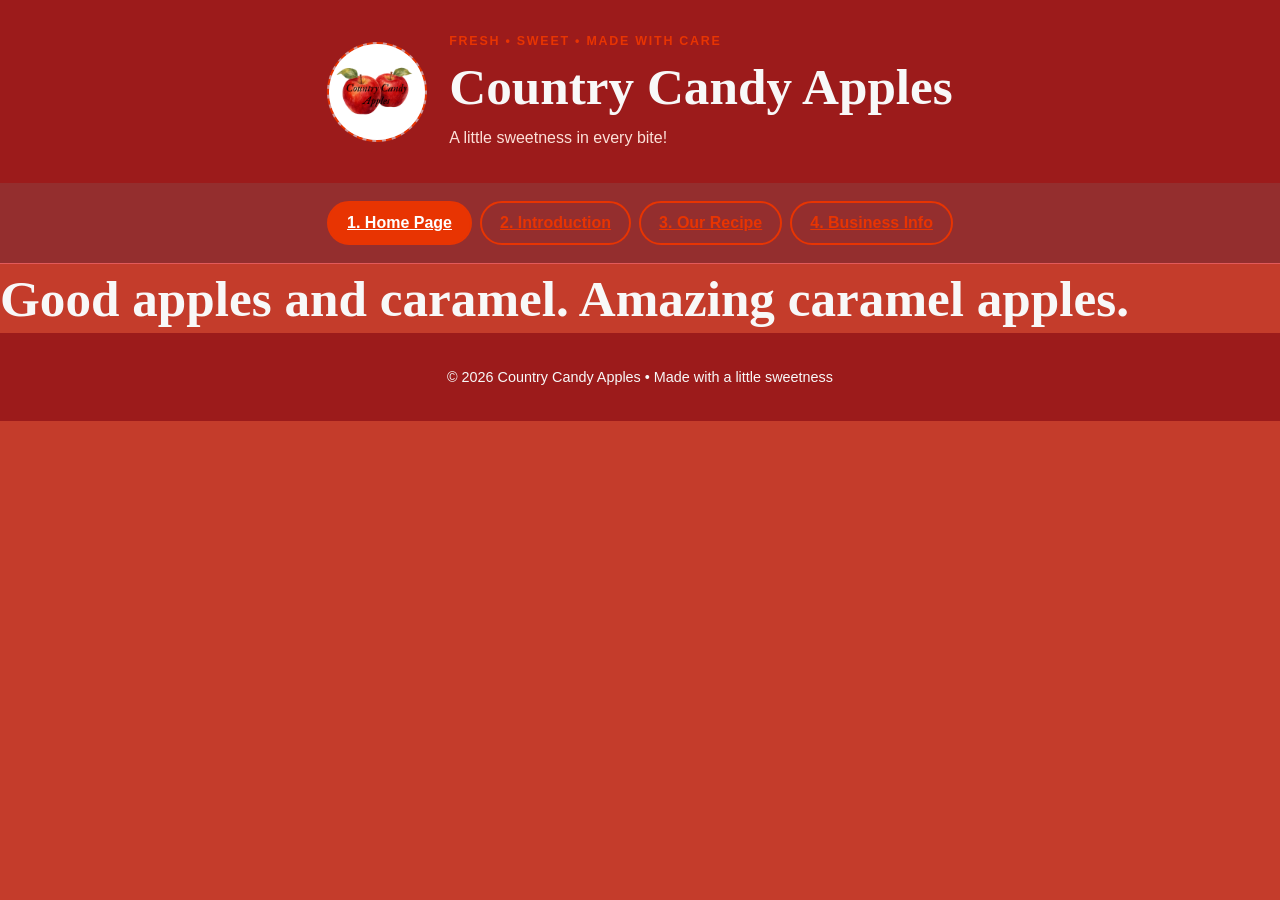
<file: Index.HTML>
<!DOCTYPE html>
<html lang="en">
<head>
  <meta charset="UTF-8">
  <meta name="viewport" content="width=device-width, initial-scale=1.0">
  <title>Country Candy Apples</title>
  <link rel="stylesheet" href="style.css">
</head>
<body>
  <header class="site-header">
    <div class="logo-placeholder">
      <img src="images/logo.png" alt="Caramel apples made by our business" class="logo-image">
    </div>
    <div>
      <p class="eyebrow">FRESH • SWEET • MADE WITH CARE</p>
      <h1 contenteditable="true">Country Candy Apples</h1>
      <p class="tagline" contenteditable="true">A little sweetness in every bite!</p>
    </div>
  </header>

<nav class="tabs" aria-label="Website pages">
  <a href="Index.HTML" class="tab-button active" aria-current="page">1. Home Page</a>
  <a href="Introduction.HTML" class="tab-button">2. Introduction</a>
  <a href="Our Recipe.HTML" class="tab-button">3. Our Recipe</a>
  <a href="Buissiness Info.HTML" class="tab-button">4. Business Info</a>
</nav>

<h1> Good apples and caramel. Amazing caramel apples.</h1>

      <footer>
    <p contenteditable="true">© 2026 Country Candy Apples • Made with a little sweetness</p>
  </footer>
  <script src="script.js"></script>
</body>
</html>
</file>
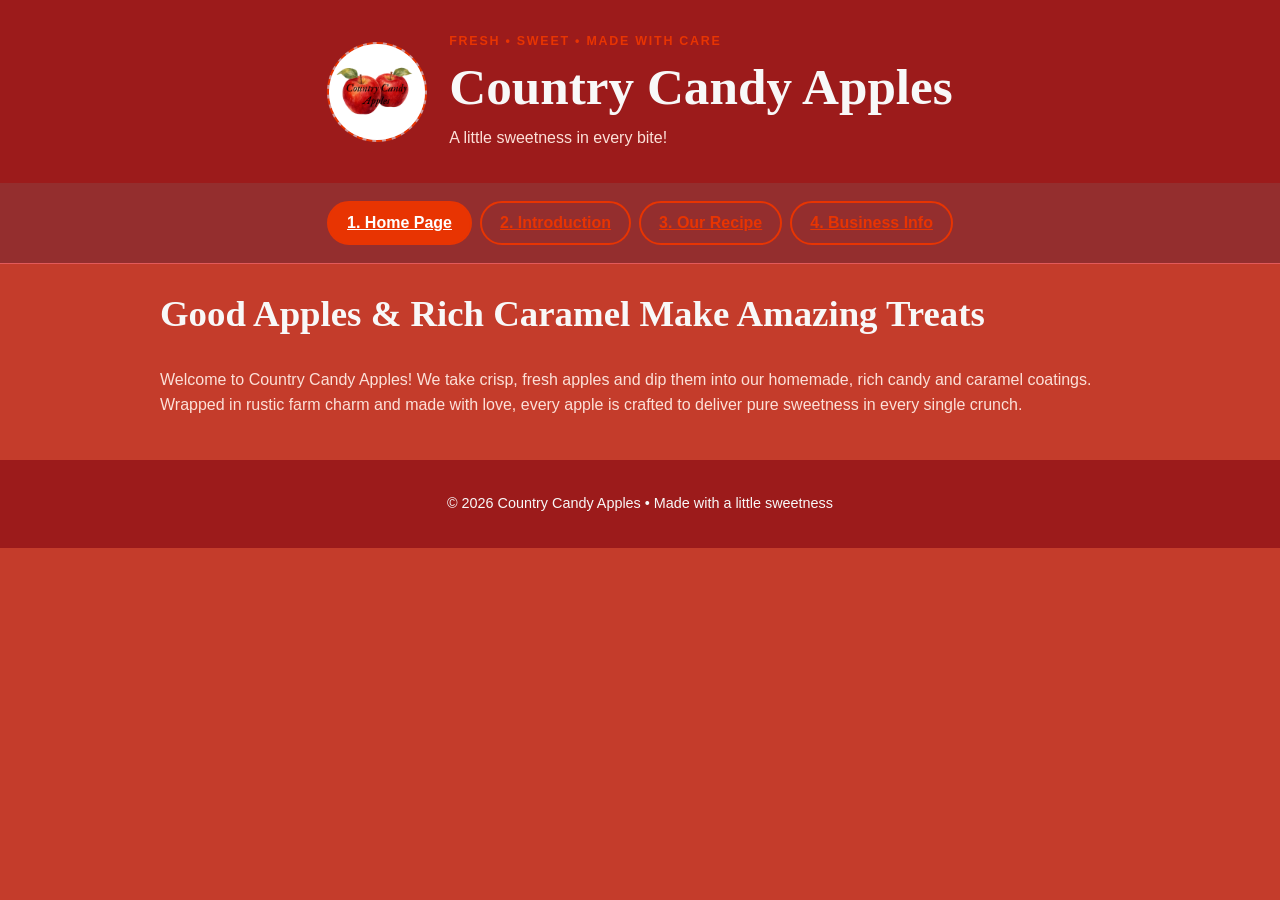
<file: index.html>
<!DOCTYPE html>
<html lang="en">
<head>
  <meta charset="UTF-8">
  <meta name="viewport" content="width=device-width, initial-scale=1.0">
  <title>Country Candy Apples</title>
  <link rel="stylesheet" href="style.css">
</head>
<body>
  <header class="site-header">
    <div class="logo-placeholder">
      <img src="images/logo.png" alt="Caramel apples made by our business" class="logo-image">
    </div>
    <div>
      <p class="eyebrow">FRESH • SWEET • MADE WITH CARE</p>
      <h1 contenteditable="true">Country Candy Apples</h1>
      <p class="tagline" contenteditable="true">A little sweetness in every bite!</p>
    </div>
  </header>

<nav class="tabs" aria-label="Website pages">
  <a href="index.html" class="tab-button active" aria-current="page">1. Home Page</a>
  <a href="introduction.html" class="tab-button">2. Introduction</a>
  <a href="our-recipes.html" class="tab-button">3. Our Recipe</a>
  <a href="business-info.html" class="tab-button">4. Business Info</a>
</nav>

<main class="content-section">
  <h2>Good Apples & Rich Caramel Make Amazing Treats</h2>
  <p>Welcome to Country Candy Apples! We take crisp, fresh apples and dip them into our homemade, rich candy and caramel coatings. Wrapped in rustic farm charm and made with love, every apple is crafted to deliver pure sweetness in every single crunch.</p>
</main>
  
  <footer>
    <p contenteditable="true">© 2026 Country Candy Apples • Made with a little sweetness</p>
  </footer>
  <script src="script.js"></script>
</body>
</html>
</file>
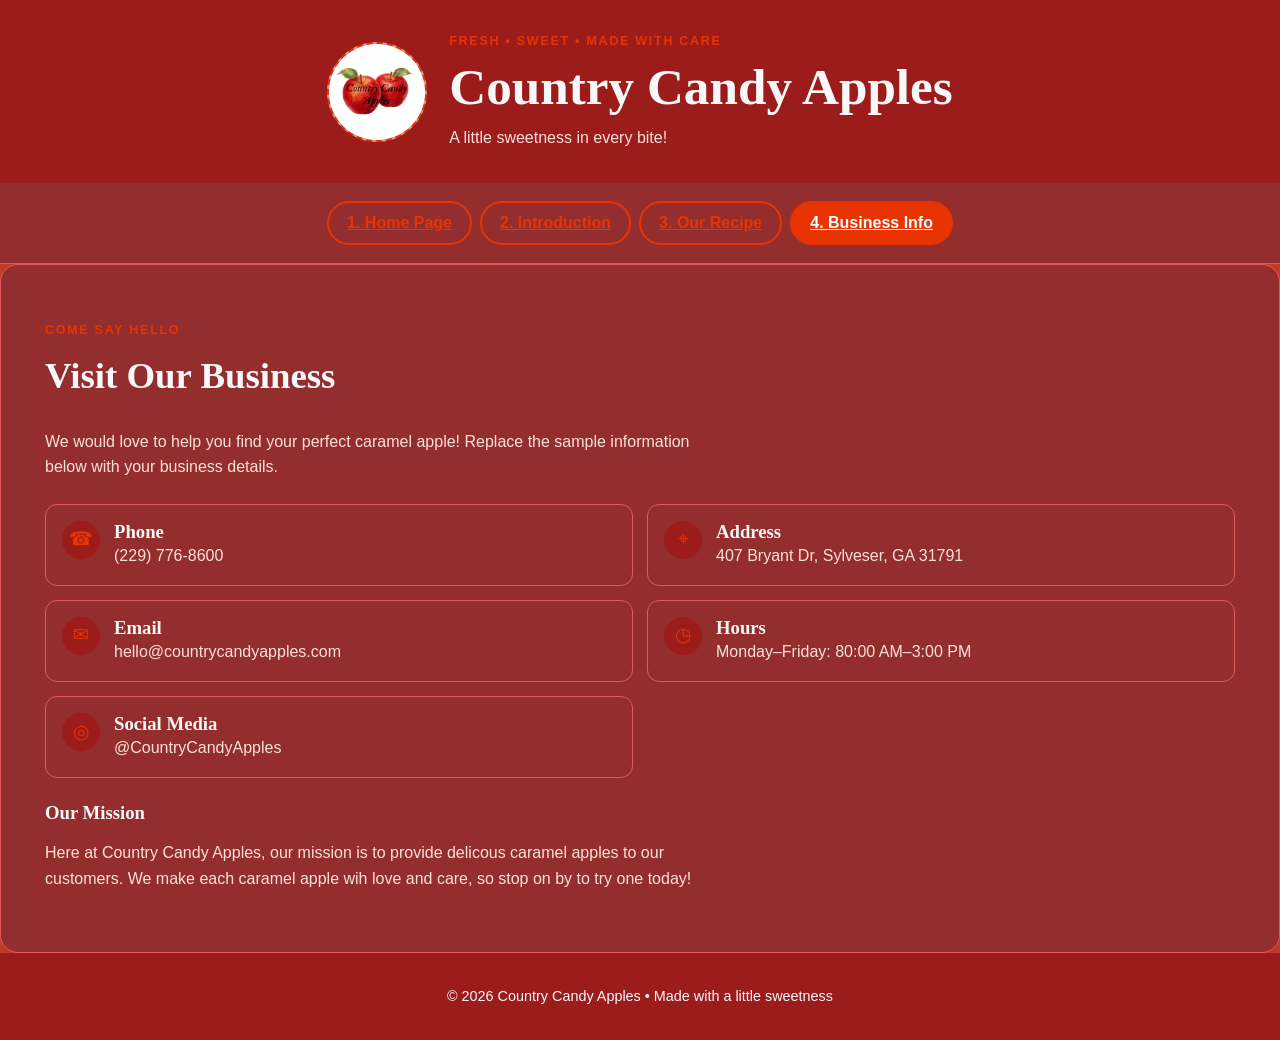
<file: Buissiness Info.HTML>
<!DOCTYPE html>
<html lang="en">
<head>
  <meta charset="UTF-8">
  <meta name="viewport" content="width=device-width, initial-scale=1.0">
  <title>Business Info</title>
  <link rel="stylesheet" href="style.css">
</head>
<body>
  <header class="site-header">
    <div class="logo-placeholder">
      <img src="images/logo.png" alt="Caramel apples made by our business" class="logo-image">
    </div>
    <div>
      <p class="eyebrow">FRESH • SWEET • MADE WITH CARE</p>
      <h1 contenteditable="true">Country Candy Apples</h1>
      <p class="tagline" contenteditable="true">A little sweetness in every bite!</p>
    </div>
  </header>

<nav class="tabs" aria-label="Website pages">
  <a href="Index.HTML" class="tab-button" aria-current="page">1. Home Page</a>
  <a href="Introduction.HTML" class="tab-button">2. Introduction</a>
  <a href="Our Recipe.HTML" class="tab-button">3. Our Recipe</a>
  <a href="Buissiness Info.HTML" class="tab-button active" aria-current="page">4. Business Info</a>
</nav>

<section class="page" id="contact">
      <div class="content-card">
        <p class="section-label">COME SAY HELLO</p>
        <h2 contenteditable="true">Visit Our Business</h2>
        <p contenteditable="true">We would love to help you find your perfect caramel apple! Replace the sample information below with your business details.</p>
        <div class="contact-list">
          <div class="contact-item"><span class="contact-icon">☎</span><div><h3>Phone</h3><p contenteditable="true">(229) 776-8600</p></div></div>
          <div class="contact-item"><span class="contact-icon">⌖</span><div><h3>Address</h3><p contenteditable="true">407 Bryant Dr, Sylveser, GA 31791</p></div></div>
          <div class="contact-item"><span class="contact-icon">✉</span><div><h3>Email</h3><p contenteditable="true">hello@countrycandyapples.com</p></div></div>
          <div class="contact-item"><span class="contact-icon">◷</span><div><h3>Hours</h3><p contenteditable="true">Monday–Friday: 80:00 AM–3:00 PM</p></div></div>
          <div class="contact-item"><span class="contact-icon">◎</span><div><h3>Social Media</h3><p contenteditable="true">@CountryCandyApples</p></div></div>
        </div>
        <h3 contenteditable="true">Our Mission</h3>
        <p contenteditable="true">Here at Country Candy Apples, our mission is to provide delicous caramel apples to our customers. We make each caramel apple wih love and care, so stop on by to try one today!</p>
      </div>
    </section>
  </main>

  <footer>
    <p contenteditable="true">© 2026 Country Candy Apples • Made with a little sweetness</p>
  </footer>

  <script src="script.js"></script>
</body>
</html>
</file>
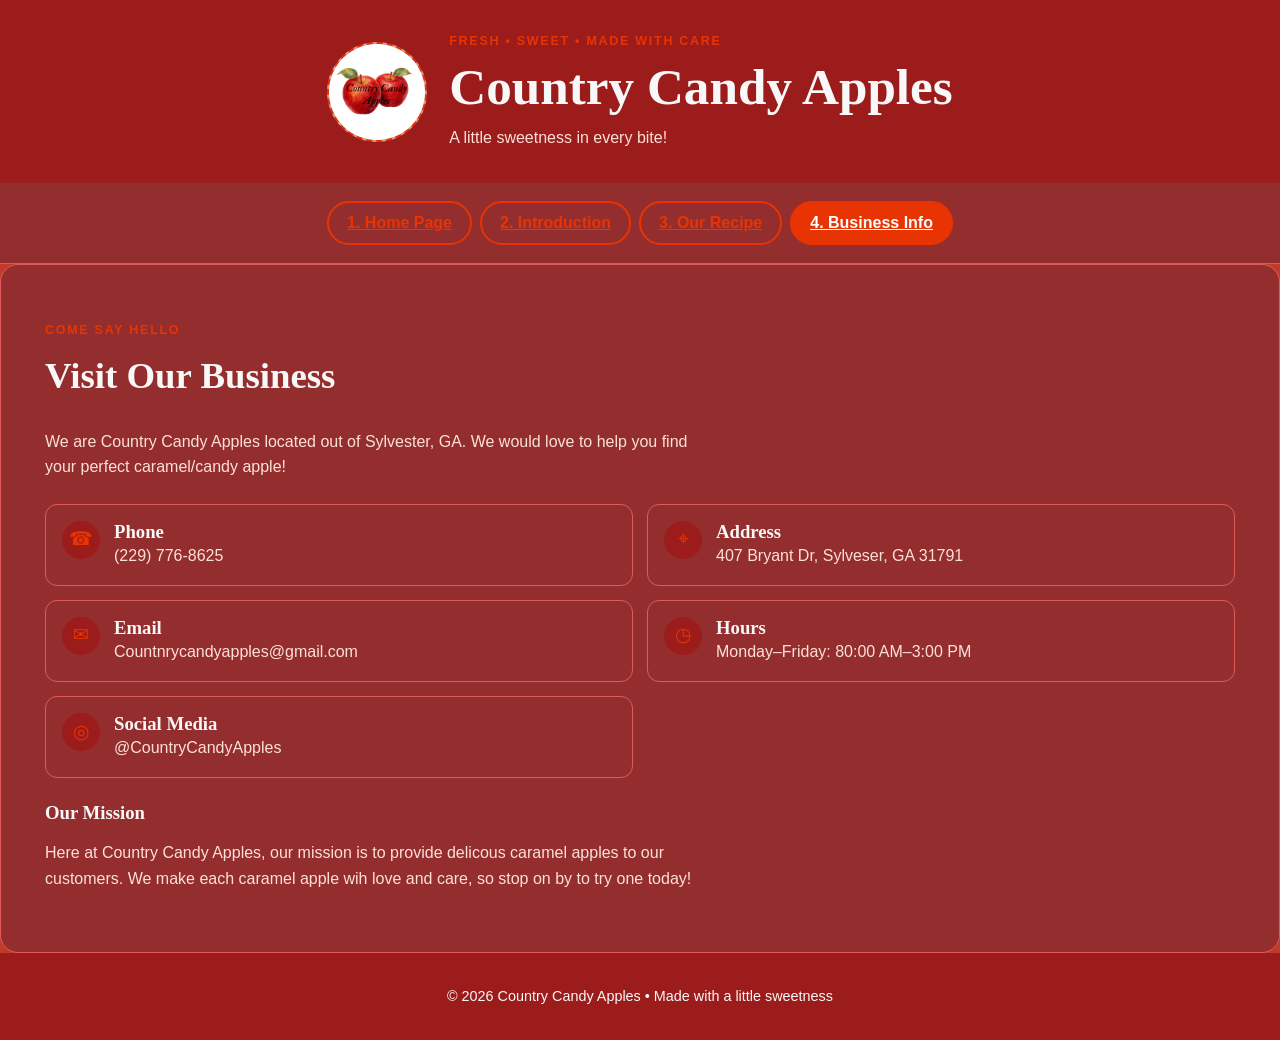
<file: business-info.html>
<!DOCTYPE html>
<html lang="en">
<head>
  <meta charset="UTF-8">
  <meta name="viewport" content="width=device-width, initial-scale=1.0">
  <title>Business Info</title>
  <link rel="stylesheet" href="style.css">
</head>
<body>
  <header class="site-header">
    <div class="logo-placeholder">
      <img src="images/logo.png" alt="Caramel apples made by our business" class="logo-image">
    </div>
    <div>
      <p class="eyebrow">FRESH • SWEET • MADE WITH CARE</p>
      <h1 contenteditable="true">Country Candy Apples</h1>
      <p class="tagline" contenteditable="true">A little sweetness in every bite!</p>
    </div>
  </header>

<nav class="tabs" aria-label="Website pages">
  <a href="index.html" class="tab-button">1. Home Page</a>
  <a href="introduction.html" class="tab-button">2. Introduction</a>
  <a href="our-recipes.html" class="tab-button">3. Our Recipe</a>
  <a href="business-info.html" class="tab-button active" aria-current="page">4. Business Info</a>
</nav>
  
<section class="page" id="contact">
      <div class="content-card">
        <p class="section-label">COME SAY HELLO</p>
        <h2 contenteditable="true">Visit Our Business</h2>
        <p contenteditable="true">We are Country Candy Apples located out of Sylvester, GA. We would love to help you find your perfect caramel/candy apple!</p>
        <div class="contact-list">
          <div class="contact-item"><span class="contact-icon">☎</span><div><h3>Phone</h3><p contenteditable="true">(229) 776-8625</p></div></div>
          <div class="contact-item"><span class="contact-icon">⌖</span><div><h3>Address</h3><p contenteditable="true">407 Bryant Dr, Sylveser, GA 31791</p></div></div>
          <div class="contact-item"><span class="contact-icon">✉</span><div><h3>Email</h3><p contenteditable="true">Countnrycandyapples@gmail.com</p></div></div>
          <div class="contact-item"><span class="contact-icon">◷</span><div><h3>Hours</h3><p contenteditable="true">Monday–Friday: 80:00 AM–3:00 PM</p></div></div>
          <div class="contact-item"><span class="contact-icon">◎</span><div><h3>Social Media</h3><p contenteditable="true">@CountryCandyApples</p></div></div>
        </div>
        <h3 contenteditable="true">Our Mission</h3>
        <p contenteditable="true">Here at Country Candy Apples, our mission is to provide delicous caramel apples to our customers. We make each caramel apple wih love and care, so stop on by to try one today!</p>
      </div>
    </section>
  </main>

  <footer>
    <p contenteditable="true">© 2026 Country Candy Apples • Made with a little sweetness</p>
  </footer>

  <script src="script.js"></script>
</body>
</html>
</file>
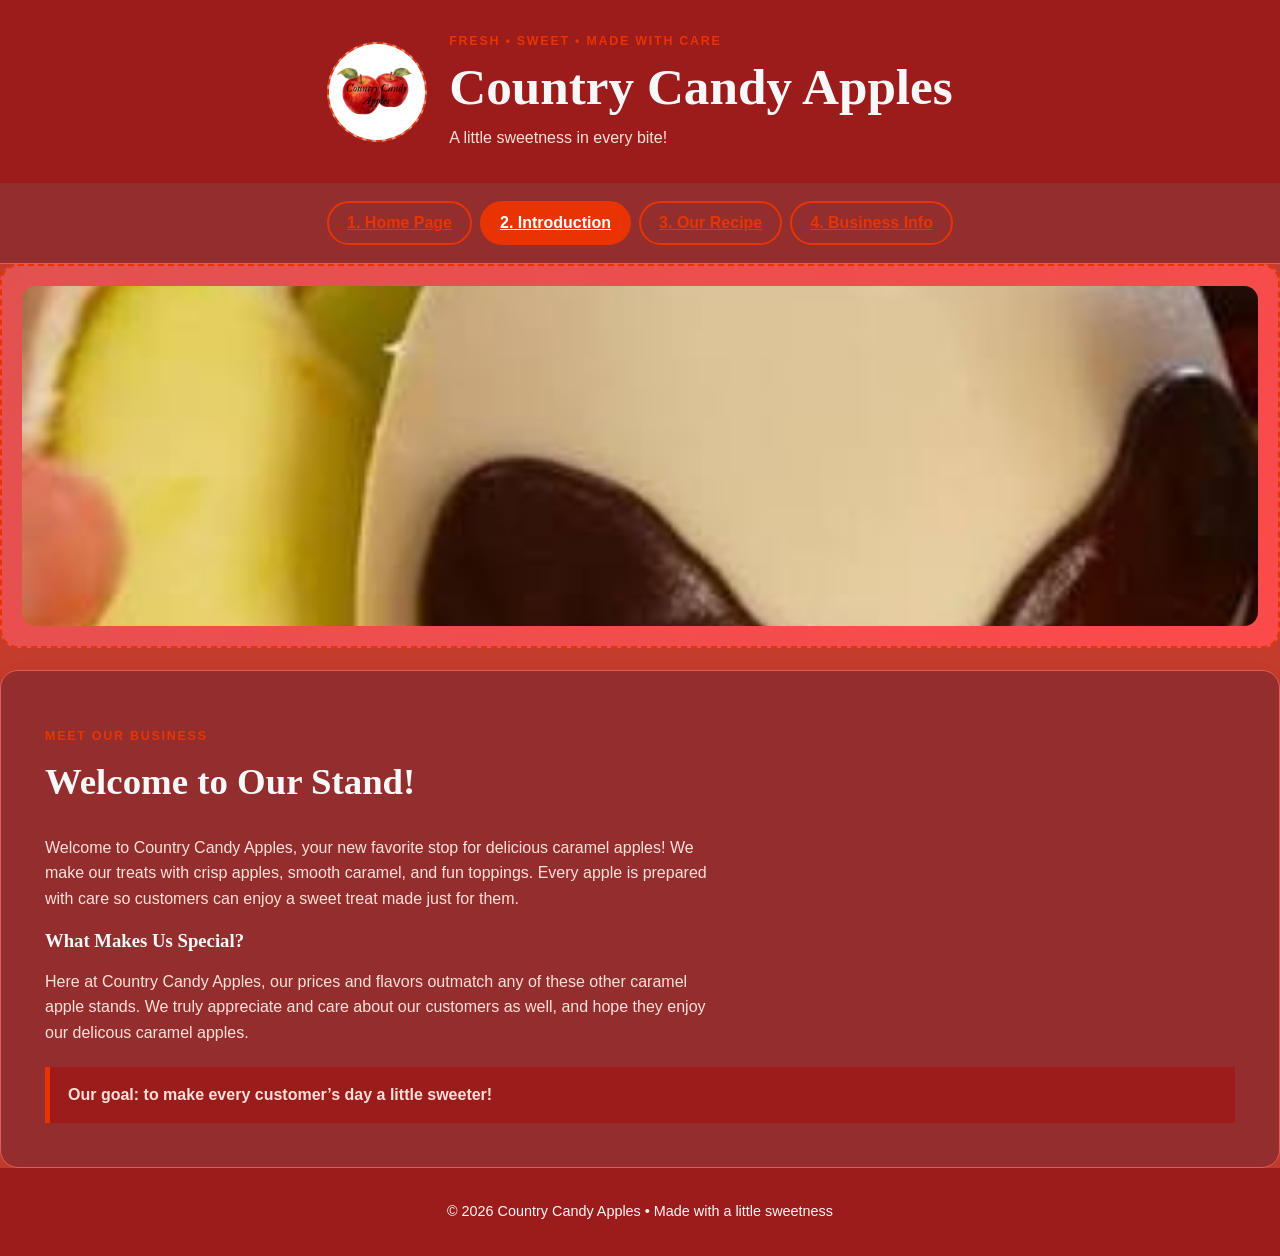
<file: Introduction.HTML>
<!DOCTYPE html>
<html lang="en">
<head>
  <meta charset="UTF-8">
  <meta name="viewport" content="width=device-width, initial-scale=1.0">
  <title> Who we are</title>
  <link rel="stylesheet" href="style.css">
</head>
<body>
  <header class="site-header">
    <div class="logo-placeholder">
      <img src="images/logo.png" alt="Caramel apples made by our business" class="logo-image">
    </div>
    <div>
      <p class="eyebrow">FRESH • SWEET • MADE WITH CARE</p>
      <h1 contenteditable="true">Country Candy Apples</h1>
      <p class="tagline" contenteditable="true">A little sweetness in every bite!</p>
    </div>
  </header>

<nav class="tabs" aria-label="Website pages">
  <a href="Index.HTML" class="tab-button actve" aria-current="page">1. Home Page</a>
  <a href="Introduction.HTML" class="tab-button active" aria-current="page">2. Introduction</a>
  <a href="Our Recipe.HTML" class="tab-button">3. Our Recipe</a>
  <a href="Buissiness Info.HTML" class="tab-button">4. Business Info</a>
</nav>

   <section class="page active" id="home">
      <div class="hero-image image-placeholder" role="img" aria-label="Caramel apple image placeholder">
        <img src="images/apple.png" alt="Our caramel apples">
      </div>
      <div class="content-card">
        <p class="section-label">MEET OUR BUSINESS</p>
        <h2 contenteditable="true">Welcome to Our Stand!</h2>
        <p contenteditable="true">Welcome to Country Candy Apples, your new favorite stop for delicious caramel apples! We make our treats with crisp apples, smooth caramel, and fun toppings. Every apple is prepared with care so customers can enjoy a sweet treat made just for them.</p>
        <h3 contenteditable="true">What Makes Us Special?</h3>
        <p contenteditable="true">Here at Country Candy Apples, our prices and flavors outmatch any of these other caramel apple stands. We truly appreciate  and care about our customers as well, and hope they enjoy our delicous caramel apples.</p>
        <div class="callout" contenteditable="true">Our goal: to make every customer’s day a little sweeter!</div>
      </div>
    </section>

  <footer>
    <p contenteditable="true">© 2026 Country Candy Apples • Made with a little sweetness</p>
  </footer>

  <script src="script.js"></script>
</body>
</html>
</file>
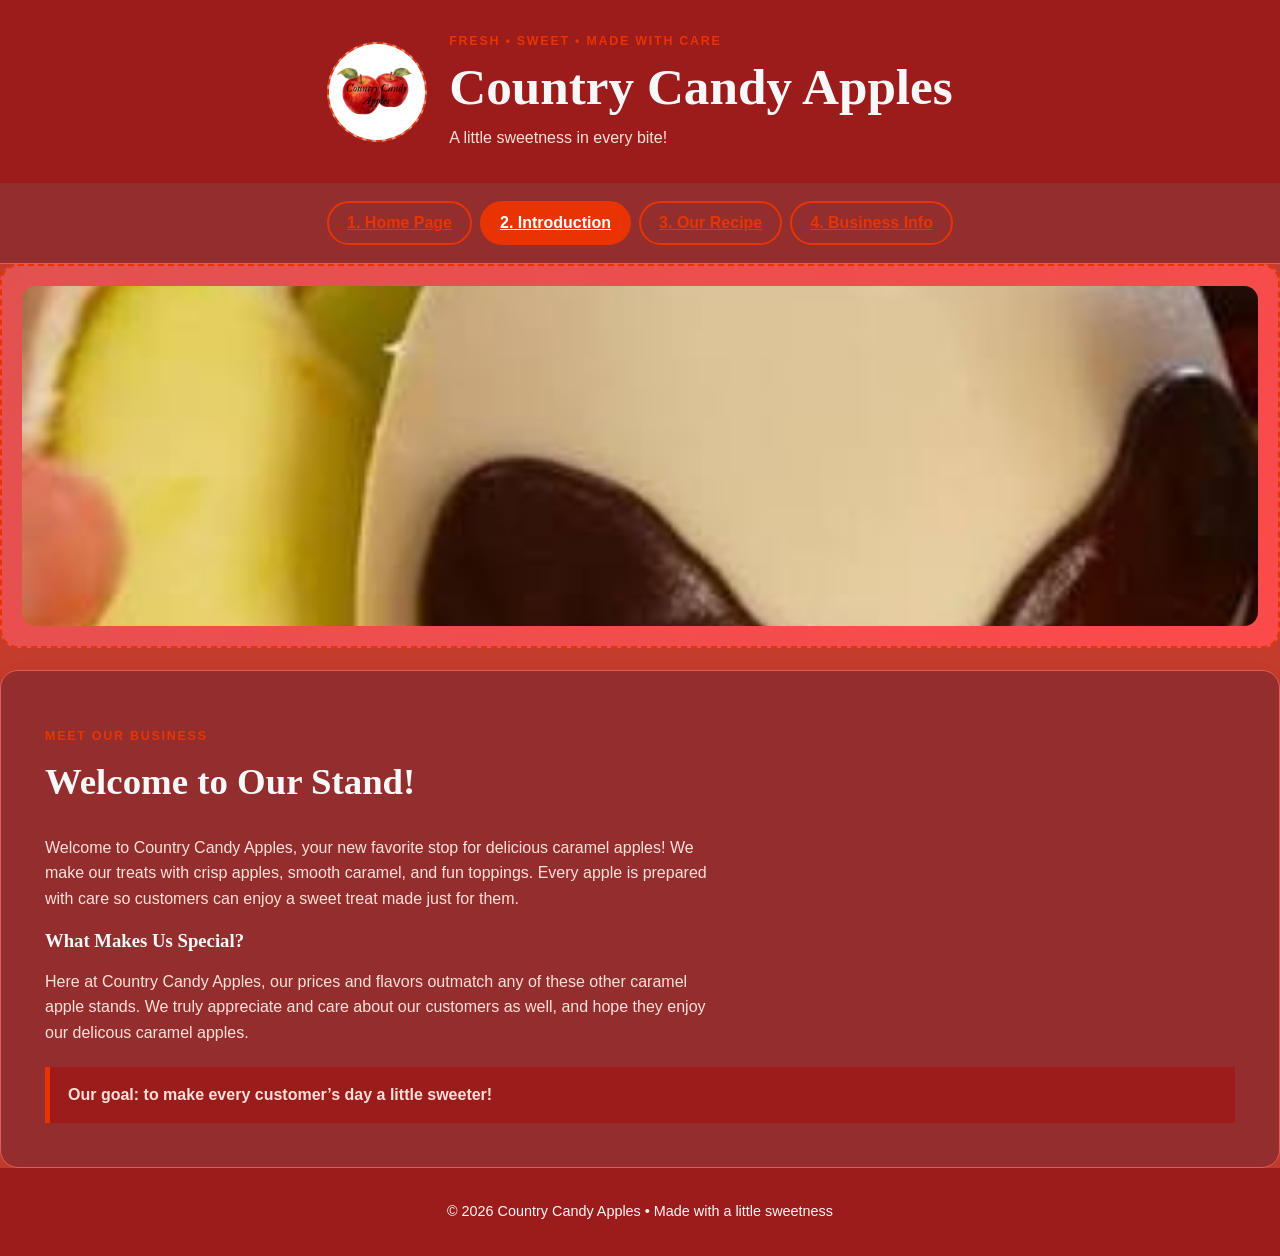
<file: introduction.html>
<!DOCTYPE html>
<html lang="en">
<head>
  <meta charset="UTF-8">
  <meta name="viewport" content="width=device-width, initial-scale=1.0">
  <title> Who we are</title>
  <link rel="stylesheet" href="style.css">
</head>
<body>
  <header class="site-header">
    <div class="logo-placeholder">
      <img src="images/logo.png" alt="Caramel apples made by our business" class="logo-image">
    </div>
    <div>
      <p class="eyebrow">FRESH • SWEET • MADE WITH CARE</p>
      <h1 contenteditable="true">Country Candy Apples</h1>
      <p class="tagline" contenteditable="true">A little sweetness in every bite!</p>
    </div>
  </header>

<nav class="tabs" aria-label="Website pages">
  <a href="index.html" class="tab-button">1. Home Page</a>
  <a href="introduction.html" class="tab-button active" aria-current="page">2. Introduction</a>
  <a href="our-recipes.html" class="tab-button">3. Our Recipe</a>
  <a href="business-info.html" class="tab-button">4. Business Info</a>
</nav>
  
   <section class="page active" id="home">
      <div class="hero-image image-placeholder" role="img" aria-label="Caramel apple image placeholder">
        <img src="images/apple.png" alt="Our caramel apples" style="max-width: 300 px; height: auto;">
      </div>
      <div class="content-card">
        <p class="section-label">MEET OUR BUSINESS</p>
        <h2 contenteditable="true">Welcome to Our Stand!</h2>
        <p contenteditable="true">Welcome to Country Candy Apples, your new favorite stop for delicious caramel apples! We make our treats with crisp apples, smooth caramel, and fun toppings. Every apple is prepared with care so customers can enjoy a sweet treat made just for them.</p>
        <h3 contenteditable="true">What Makes Us Special?</h3>
        <p contenteditable="true">Here at Country Candy Apples, our prices and flavors outmatch any of these other caramel apple stands. We truly appreciate  and care about our customers as well, and hope they enjoy our delicous caramel apples.</p>
        <div class="callout" contenteditable="true">Our goal: to make every customer’s day a little sweeter!</div>
      </div>
    </section>

  <footer>
    <p contenteditable="true">© 2026 Country Candy Apples • Made with a little sweetness</p>
  </footer>

  <script src="script.js"></script>
</body>
</html>
</file>
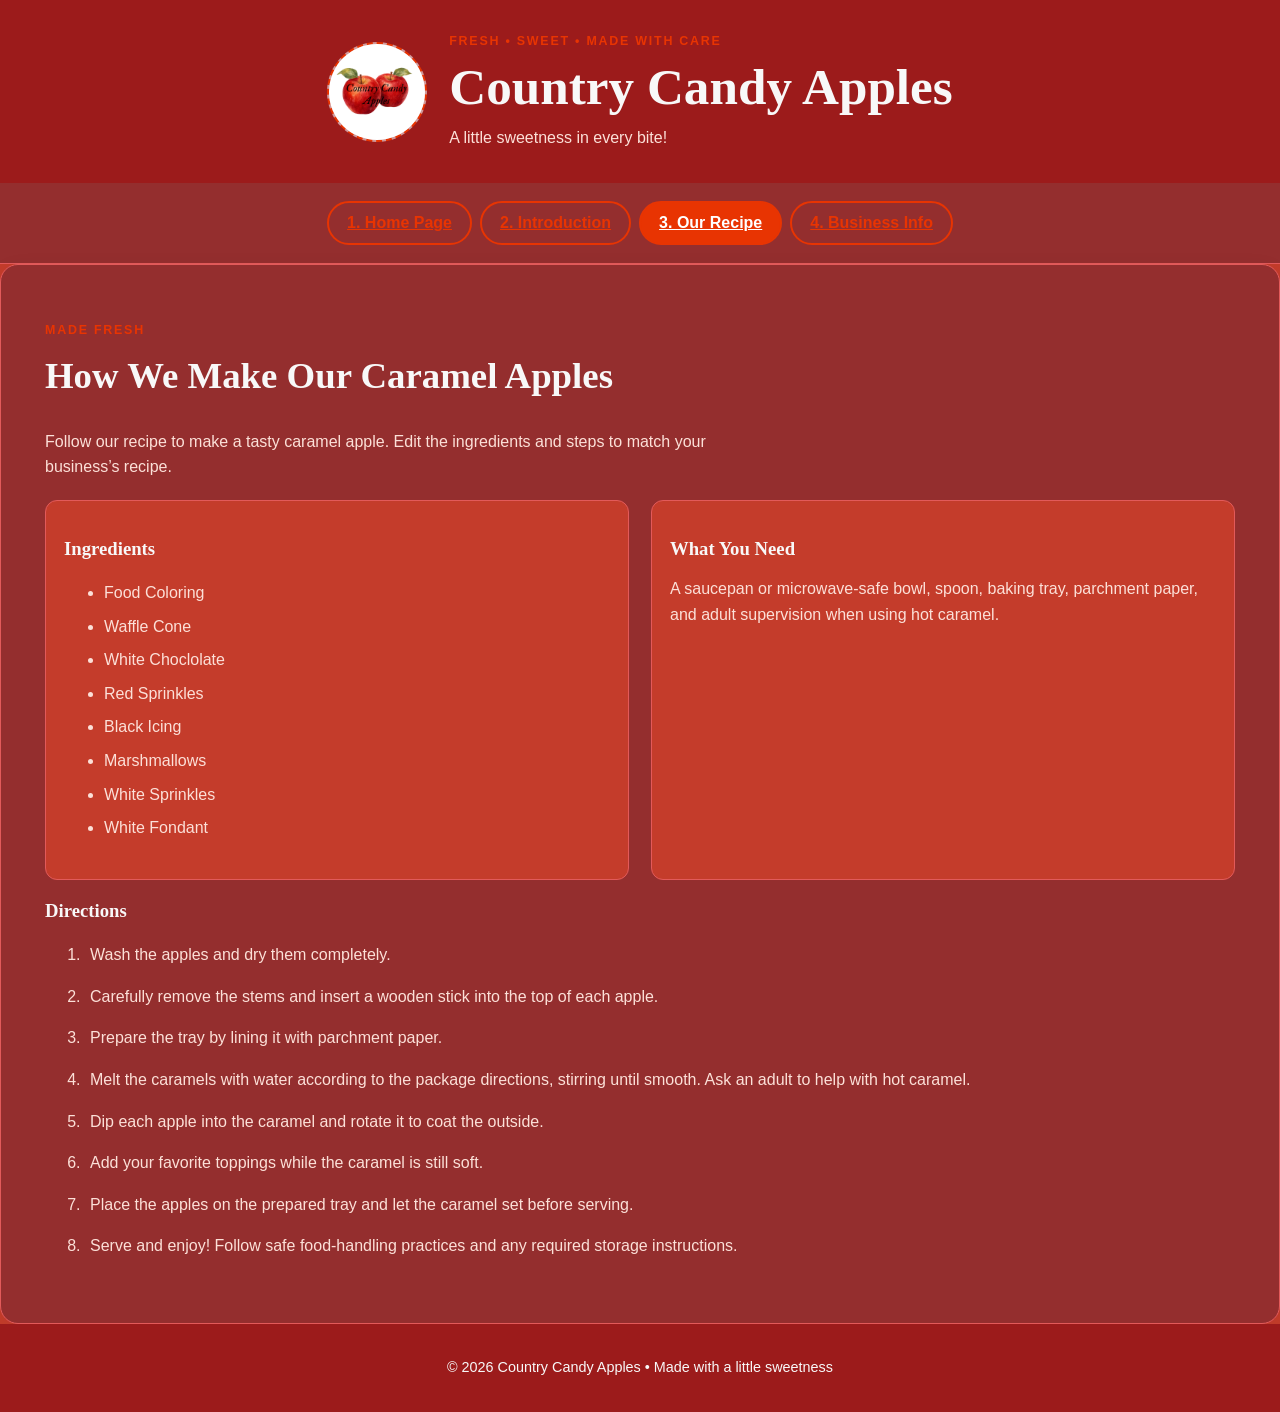
<file: Our Recipe.HTML>
<!DOCTYPE html>
<html lang="en">
<head>
  <meta charset="UTF-8">
  <meta name="viewport" content="width=device-width, initial-scale=1.0">
  <title>Our Caramel Apple Recipes</title>
  <link rel="stylesheet" href="style.css">
</head>
<body>
  <header class="site-header">
    <div class="logo-placeholder">
      <img src="images/logo.png" alt="Caramel apples made by our business" class="logo-image">
    </div>
    <div>
      <p class="eyebrow">FRESH • SWEET • MADE WITH CARE</p>
      <h1 contenteditable="true">Country Candy Apples</h1>
      <p class="tagline" contenteditable="true">A little sweetness in every bite!</p>
    </div>
  </header>

<nav class="tabs" aria-label="Website pages">
  <a href="Index.HTML" class="tab-button">1. Home Page</a>
  <a href="Introduction.HTML" class="tab-button">2. Introduction</a>
  <a href="Our Recipe.HTML" class="tab-button active" aria-current="page">3. Our Recipe</a>
  <a href="Buissiness Info.HTML" class="tab-button">4. Business Info</a>
</nav>

    <section class="page" id="recipe">
      <div class="content-card">
        <p class="section-label">MADE FRESH</p>
        <h2 contenteditable="true">How We Make Our Caramel Apples</h2>
        <p contenteditable="true">Follow our recipe to make a tasty caramel apple. Edit the ingredients and steps to match your business’s recipe.</p>
        <div class="recipe-grid">
          <div>
            <h3>Ingredients</h3>
            <ul contenteditable="true">
              <li>Food Coloring</li>
              <li>Waffle Cone</li>
              <li>White Choclolate</li>
              <li>Red Sprinkles</li>
              <li>Black Icing</li>
              <li>Marshmallows</li>
              <li>White Sprinkles</li>
              <li>White Fondant</li>
            </ul>
          </div>
          <div class="recipe-note">
            <h3>What You Need</h3>
            <p contenteditable="true">A saucepan or microwave-safe bowl, spoon, baking tray, parchment paper, and adult supervision when using hot caramel.</p>
          </div>
        </div>
        <h3>Directions</h3>
        <ol contenteditable="true">
          <li>Wash the apples and dry them completely.</li>
          <li>Carefully remove the stems and insert a wooden stick into the top of each apple.</li>
          <li>Prepare the tray by lining it with parchment paper.</li>
          <li>Melt the caramels with water according to the package directions, stirring until smooth. Ask an adult to help with hot caramel.</li>
          <li>Dip each apple into the caramel and rotate it to coat the outside.</li>
          <li>Add your favorite toppings while the caramel is still soft.</li>
          <li>Place the apples on the prepared tray and let the caramel set before serving.</li>
          <li>Serve and enjoy! Follow safe food-handling practices and any required storage instructions.</li>
        </ol>
      </div>
    </section>

      <footer>
    <p contenteditable="true">© 2026 Country Candy Apples • Made with a little sweetness</p>
  </footer>

  <script src="script.js"></script>
</body>
</html>
</file>
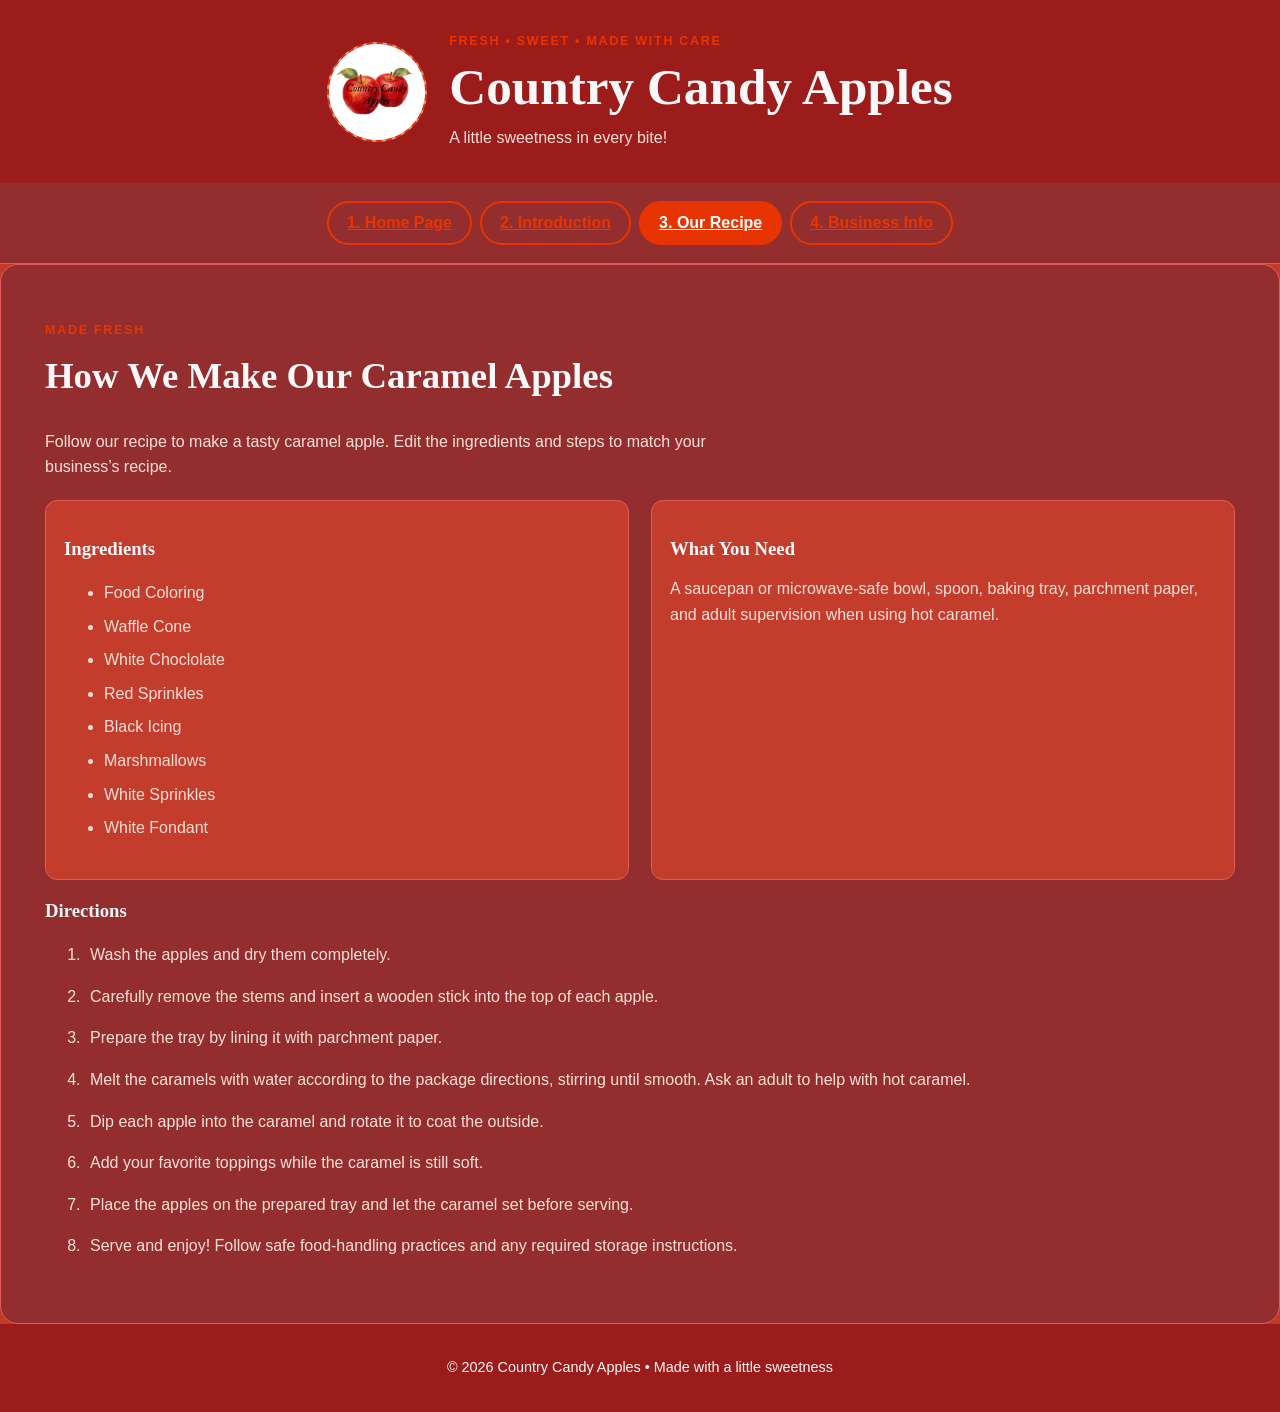
<file: our-recipes.html>
<!DOCTYPE html>
<html lang="en">
<head>
  <meta charset="UTF-8">
  <meta name="viewport" content="width=device-width, initial-scale=1.0">
  <title>Our Caramel Apple Recipes</title>
  <link rel="stylesheet" href="style.css">
</head>
<body>
  <header class="site-header">
    <div class="logo-placeholder">
      <img src="images/logo.png" alt="Caramel apples made by our business" class="logo-image">
    </div>
    <div>
      <p class="eyebrow">FRESH • SWEET • MADE WITH CARE</p>
      <h1 contenteditable="true">Country Candy Apples</h1>
      <p class="tagline" contenteditable="true">A little sweetness in every bite!</p>
    </div>
  </header>

<nav class="tabs" aria-label="Website pages">
  <a href="index.html" class="tab-button">1. Home Page</a>
  <a href="introduction.html" class="tab-button">2. Introduction</a>
  <a href="our-recipes.html" class="tab-button active" aria-current="page">3. Our Recipe</a>
  <a href="business-info.html" class="tab-button">4. Business Info</a>
</nav>

    <section class="page" id="recipe">
      <div class="content-card">
        <p class="section-label">MADE FRESH</p>
        <h2 contenteditable="true">How We Make Our Caramel Apples</h2>
        <p contenteditable="true">Follow our recipe to make a tasty caramel apple. Edit the ingredients and steps to match your business’s recipe.</p>
        <div class="recipe-grid">
          <div>
            <h3>Ingredients</h3>
            <ul contenteditable="true">
              <li>Food Coloring</li>
              <li>Waffle Cone</li>
              <li>White Choclolate</li>
              <li>Red Sprinkles</li>
              <li>Black Icing</li>
              <li>Marshmallows</li>
              <li>White Sprinkles</li>
              <li>White Fondant</li>
            </ul>
          </div>
          <div class="recipe-note">
            <h3>What You Need</h3>
            <p contenteditable="true">A saucepan or microwave-safe bowl, spoon, baking tray, parchment paper, and adult supervision when using hot caramel.</p>
          </div>
        </div>
        <h3>Directions</h3>
        <ol contenteditable="true">
          <li>Wash the apples and dry them completely.</li>
          <li>Carefully remove the stems and insert a wooden stick into the top of each apple.</li>
          <li>Prepare the tray by lining it with parchment paper.</li>
          <li>Melt the caramels with water according to the package directions, stirring until smooth. Ask an adult to help with hot caramel.</li>
          <li>Dip each apple into the caramel and rotate it to coat the outside.</li>
          <li>Add your favorite toppings while the caramel is still soft.</li>
          <li>Place the apples on the prepared tray and let the caramel set before serving.</li>
          <li>Serve and enjoy! Follow safe food-handling practices and any required storage instructions.</li>
        </ol>
      </div>
    </section>

      <footer>
    <p contenteditable="true">© 2026 Country Candy Apples • Made with a little sweetness</p>
  </footer>

  <script src="script.js"></script>
</body>
</html>
</file>
<file: style.css>
:root {
  --page-bg: #c43c2b;
  --card-bg: #942e2e;
  --font-color: #fce0d8;
  --heading-color: #f8f8f8;
  --accent-color: hsl(13, 98%, 46%);
  --accent-light: #9c1b1b;
  --border-color: #e25a5a;
  --heading-font: Georgia, "Times New Roman", serif;
  --body-font: Arial, Helvetica, sans-serif;
}

* { box-sizing: border-box; }

body {
  margin: 0;
  background: var(--page-bg);
  color: var(--font-color);
  font-family: var(--body-font);
  line-height: 1.6;
}

.site-header {
  display: flex;
  align-items: center;
  justify-content: center;
  gap: 22px;
  padding: 32px 20px;
  background: var(--accent-light);
  text-align: left;
}

.logo-placeholder {
  width: 100px;
  height: 100px;
  flex: 0 0 100px;
  border: 2px dashed var(--accent-color);
  border-radius: 50%;
  display: grid;
  place-items: center;
  text-align: center;
  color: var(--accent-color);
  font-weight: bold;
  font-size: 13px;
  background: rgba(255,255,255,.55);
}

h1, h2, h3 { font-family: var(--heading-font); color: var(--heading-color); line-height: 1.2; }
h1 { margin: 4px 0; font-size: clamp(2rem, 5vw, 3.2rem); }
h2 { font-size: clamp(1.7rem, 4vw, 2.3rem); margin-top: 0; }
h3 { margin-bottom: 8px; }
.eyebrow, .section-label { color: var(--accent-color); font-size: .78rem; font-weight: bold; letter-spacing: .14em; }
.eyebrow { margin: 0; }
.tagline { margin: 8px 0 0; }

.tabs {
  display: flex;
  justify-content: center;
  gap: 8px;
  flex-wrap: wrap;
  padding: 18px 12px;
  background: var(--card-bg);
  border-bottom: 1px solid var(--border-color);
}

.tab-button {
  border: 2px solid var(--accent-color);
  background: transparent;
  color: var(--accent-color);
  padding: 11px 18px;
  border-radius: 999px;
  font: bold 1rem var(--body-font);
  cursor: pointer;
}
.tab-button:hover, .tab-button.active { background: var(--accent-color); color: white; }
.tab-button:focus-visible { outline: 3px solid var(--heading-color); outline-offset: 3px; }

main { width: min(960px, 92%); margin: 28px auto 42px; }
.page { animation: appear .2s ease-in; }
.page[hidden] { display: none; }
@keyframes appear { from { opacity: .5; transform: translateY(4px); } to { opacity: 1; transform: translateY(0); } }

.content-card {
  background: var(--card-bg);
  padding: clamp(22px, 5vw, 44px);
  border: 1px solid var(--border-color);
  border-radius: 18px;
  box-shadow: 0 8px 24px rgba(75, 43, 24, .07);
}
.content-card p { max-width: 75ch; }
[contenteditable="true"] { outline-offset: 3px; }
[contenteditable="true"]:focus { outline: 2px dashed var(--accent-color); }

.image-placeholder {
  min-height: 230px;
  border: 2px dashed var(--accent-color);
  border-radius: 18px;
  background: linear-gradient(135deg, #e25151, #fc4a4a);
  display: grid;
  place-items: center;
  text-align: center;
  color: var(--accent-color);
  font-weight: bold;
  padding: 20px;
  margin-bottom: 22px;
}
.image-placeholder img { width: 100%; height: 100%; max-height: 340px; object-fit: cover; border-radius: 14px; }
.callout { background: var(--accent-light); border-left: 5px solid var(--accent-color); padding: 15px 18px; margin-top: 22px; font-weight: bold; }
.recipe-grid { display: grid; grid-template-columns: 1fr 1fr; gap: 22px; margin: 20px 0; }
.recipe-grid > div { padding: 18px; border-radius: 12px; background: var(--page-bg); border: 1px solid var(--border-color); }
li { padding: 4px 0; }
ol li { padding-left: 5px; margin-bottom: 8px; }
.small-note { font-size: .9rem; font-style: italic; color: var(--heading-color); }
.contact-list { display: grid; grid-template-columns: 1fr 1fr; gap: 14px; margin: 24px 0; }
.contact-item { display: flex; gap: 14px; align-items: flex-start; border: 1px solid var(--border-color); padding: 16px; border-radius: 12px; }
.contact-item h3, .contact-item p { margin: 0; }
.contact-icon { display: grid; place-items: center; width: 38px; height: 38px; flex: 0 0 38px; border-radius: 50%; background: var(--accent-light); color: var(--accent-color); font-size: 1.2rem; }
footer { text-align: center; padding: 18px; background: var(--accent-light); color: var(--heading-color); font-size: .9rem; }

@media (max-width: 620px) {
  .site-header { flex-direction: column; text-align: center; }
  .recipe-grid, .contact-list { grid-template-columns: 1fr; }
  .tab-button { flex: 1 1 100%; }
}

.logo-image { width: 100%; height: 100%; object-fit: contain; border-radius: 50%; }
</file>
